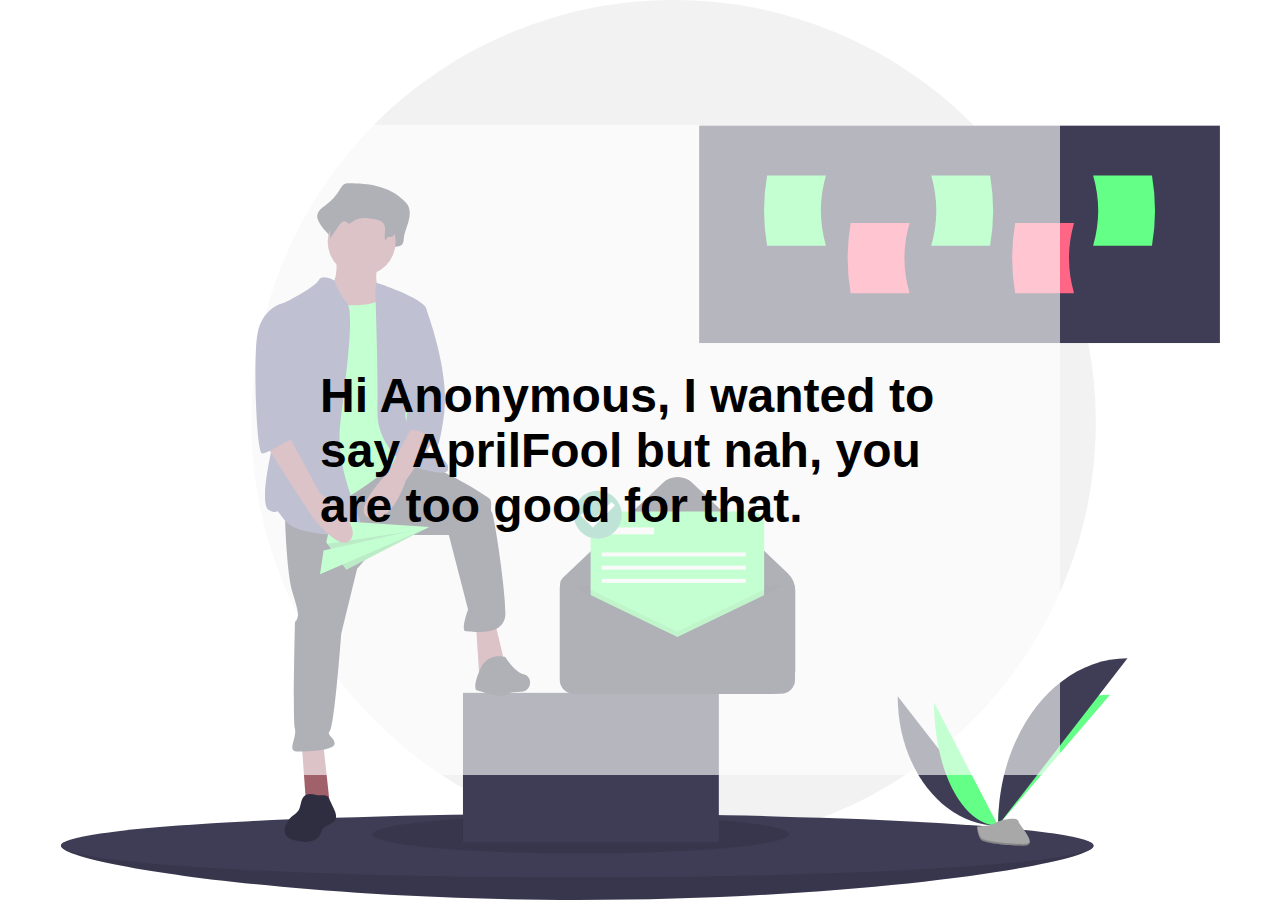
<file: index.html>
<!DOCTYPE html>
<html lang="en">
<head>
    <meta charset="UTF-8">
    <meta name="viewport" content="width=device-width, initial-scale=1.0">
    <link rel="stylesheet" href="style.css">
    <title>AprilFool</title>
</head>
<body>
<div id="card">
    <h1><span id="gender"></span></h1>

</div>
</body>
<script src="script.js"></script>
</html>
</file>
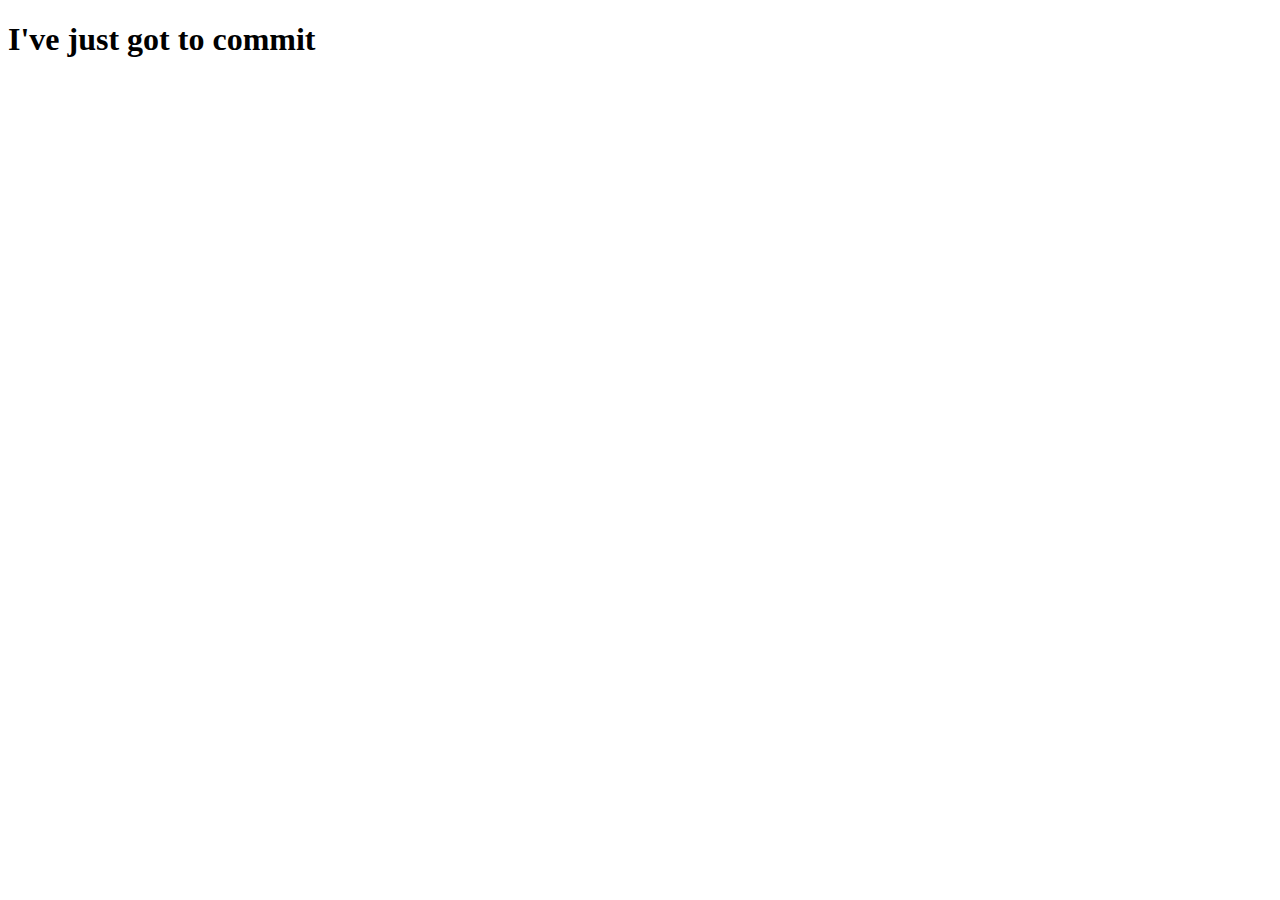
<file: washHand.html>
<!DOCTYPE html>
<html lang="en">
<head>
    <meta charset="UTF-8">
    <meta name="viewport" content="width=device-width, initial-scale=1.0">
    <title>WashHand</title>
</head>
<body>
    <h1>I've just got to commit</h1>
</body>
</html>
</file>
<file: style.css>
*{
    margin: auto;
    padding: 0px;
    font-family: Verdana, Geneva, Tahoma, sans-serif;
}

body{
    display: flex;
    align-items: center;
    justify-content: center;
    height: 100vh;
    background-image:   url('./assets/undraw_subscriber_vabu.svg') ;
    background-size: contain;
    background-repeat: no-repeat;
    background-position: center;
    background-blend-mode: normal;
    /* background-color: #63FF87; */
}

h1{
    font-size: 3em;
    color: black;
    padding: 100px;
    height: 50vh;
    width: 50vw;
    border-radius: 20px;
    margin: 0px auto;
    display: flex;
    align-items: center;
    justify-content: center;
}


#card{
    background-color: rgba(255, 255, 255, 0.623); 
}
</file>
